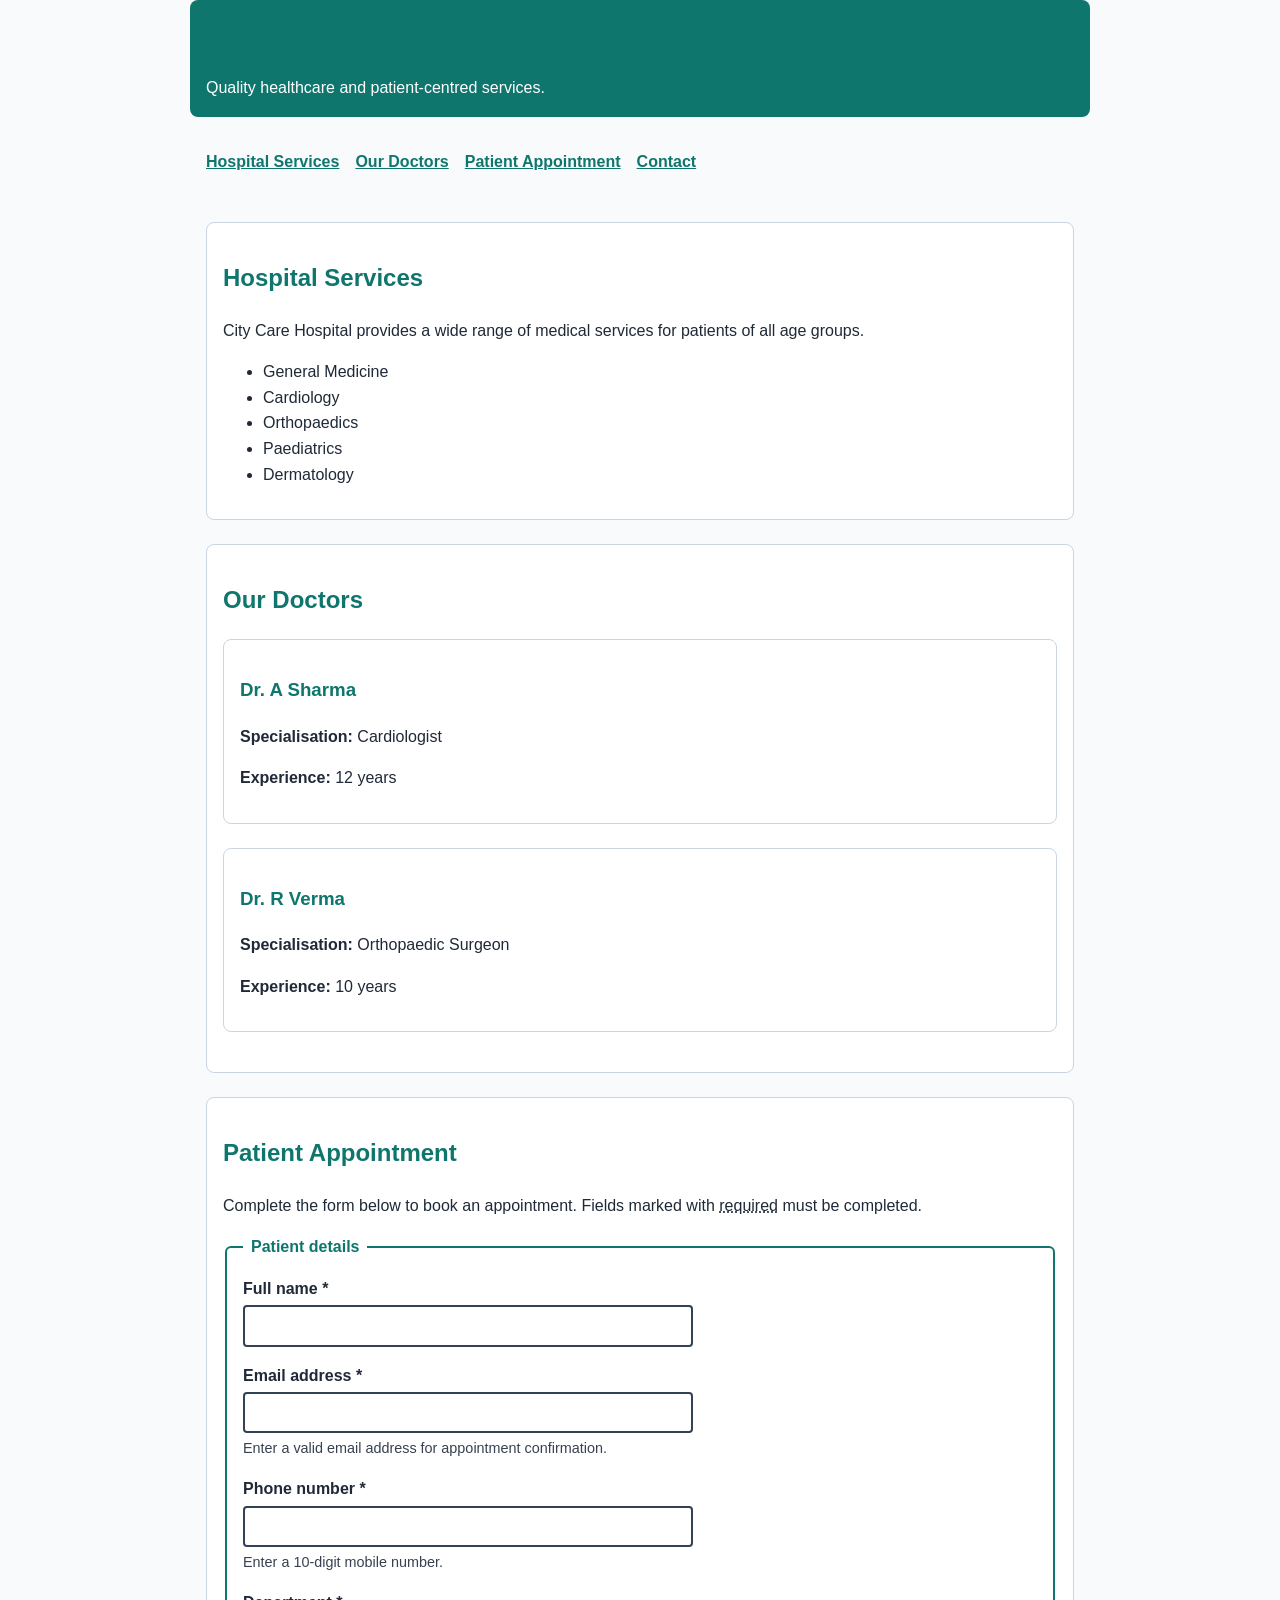
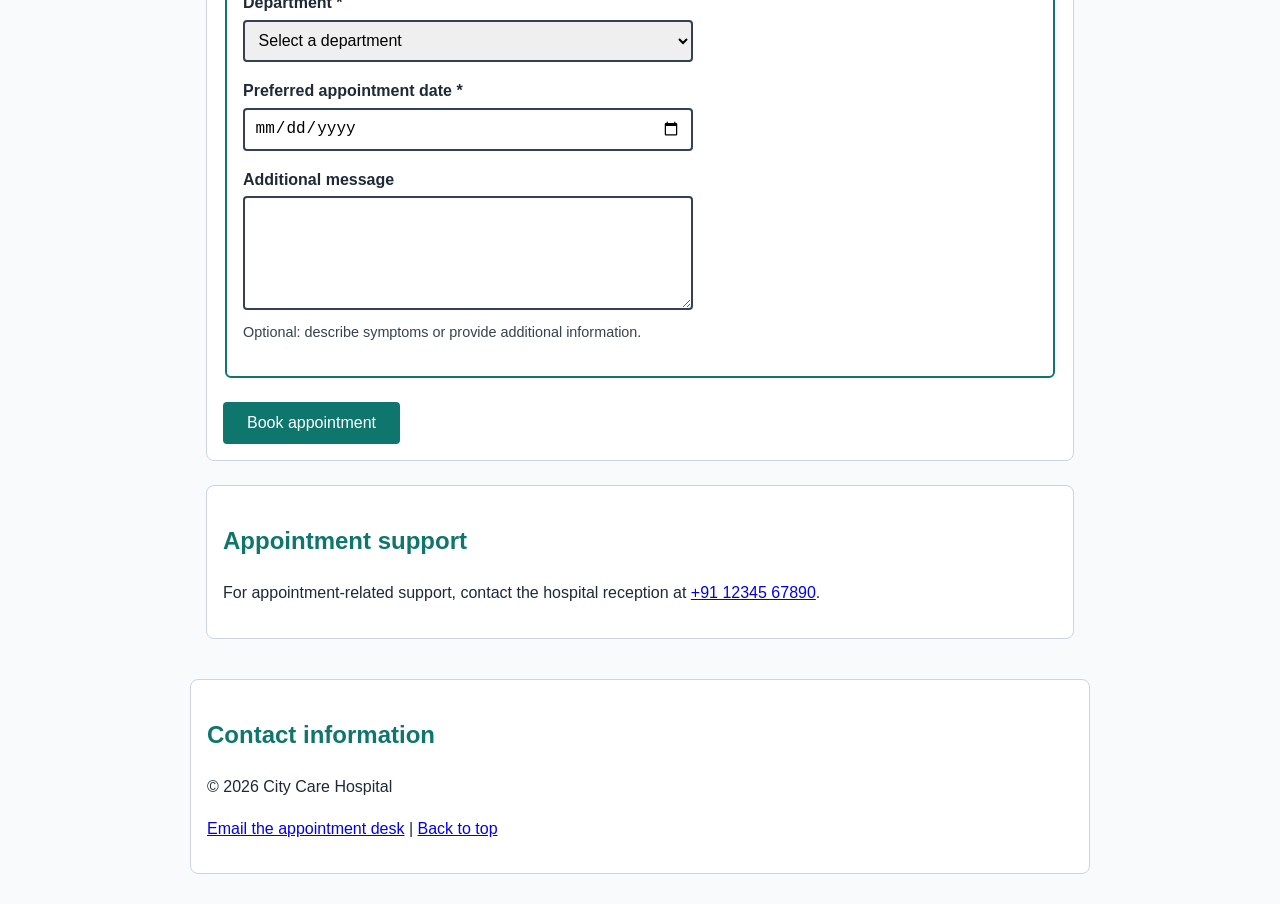
<file: index.html>
<!DOCTYPE html>
<html lang="en">
<head>
  <meta charset="UTF-8">
  <meta name="viewport" content="width=device-width, initial-scale=1.0">
  <meta name="description" content="City Care Hospital patient appointment management website for hospital services, doctor information and appointment booking.">
  <meta name="author" content="Manasvi Mishra">
  <title>City Care Hospital | Patient Appointment Management</title>

  <link rel="stylesheet" href="index.css">
</head>

<body>
  <a class="skip-link" href="#main-content">Skip to main content</a>

  <header class="site-header">
    <h1>City Care Hospital</h1>
    <p class="tagline">Quality healthcare and patient-centred services.</p>
  </header>

  <nav aria-label="Primary navigation">
    <ul>
      <li><a href="#services" aria-current="page">Hospital Services</a></li>
      <li><a href="#doctors">Our Doctors</a></li>
      <li><a href="#appointment">Patient Appointment</a></li>
      <li><a href="#contact">Contact</a></li>
    </ul>
  </nav>

  <main id="main-content">
    <section id="services" aria-labelledby="services-heading">
      <h2 id="services-heading">Hospital Services</h2>
      <p>City Care Hospital provides a wide range of medical services for patients of all age groups.</p>

      <ul>
        <li>General Medicine</li>
        <li>Cardiology</li>
        <li>Orthopaedics</li>
        <li>Paediatrics</li>
        <li>Dermatology</li>
      </ul>
    </section>

    <section id="doctors" aria-labelledby="doctors-heading">
      <h2 id="doctors-heading">Our Doctors</h2>

      <article class="doctor-card">
        <h3>Dr. A Sharma</h3>
        <p><strong>Specialisation:</strong> Cardiologist</p>
        <p><strong>Experience:</strong> 12 years</p>
      </article>

      <article class="doctor-card">
        <h3>Dr. R Verma</h3>
        <p><strong>Specialisation:</strong> Orthopaedic Surgeon</p>
        <p><strong>Experience:</strong> 10 years</p>
      </article>
    </section>

    <section id="appointment" aria-labelledby="appointment-heading">
      <h2 id="appointment-heading">Patient Appointment</h2>
      <p>Complete the form below to book an appointment. Fields marked with <abbr title="required">required</abbr> must be completed.</p>

      <form action="#" method="post">
        <fieldset>
          <legend>Patient details</legend>

          <div class="form-field">
            <label for="patient-name">Full name <span aria-hidden="true">*</span></label>
            <input
              type="text"
              id="patient-name"
              name="patientName"
              autocomplete="name"
              required
              aria-required="true">
          </div>

          <div class="form-field">
            <label for="patient-email">Email address <span aria-hidden="true">*</span></label>
            <input
              type="email"
              id="patient-email"
              name="patientEmail"
              autocomplete="email"
              required
              aria-required="true"
              aria-describedby="email-help">
            <p id="email-help" class="hint">Enter a valid email address for appointment confirmation.</p>
          </div>

          <div class="form-field">
            <label for="patient-phone">Phone number <span aria-hidden="true">*</span></label>
            <input
              type="tel"
              id="patient-phone"
              name="patientPhone"
              autocomplete="tel"
              pattern="[0-9]{10}"
              required
              aria-required="true"
              aria-describedby="phone-help">
            <p id="phone-help" class="hint">Enter a 10-digit mobile number.</p>
          </div>

          <div class="form-field">
            <label for="department">Department <span aria-hidden="true">*</span></label>
            <select id="department" name="department" required aria-required="true">
              <option value="">Select a department</option>
              <option value="general-medicine">General Medicine</option>
              <option value="cardiology">Cardiology</option>
              <option value="orthopaedics">Orthopaedics</option>
              <option value="paediatrics">Paediatrics</option>
              <option value="dermatology">Dermatology</option>
            </select>
          </div>

          <div class="form-field">
            <label for="appointment-date">Preferred appointment date <span aria-hidden="true">*</span></label>
            <input
              type="date"
              id="appointment-date"
              name="appointmentDate"
              required
              aria-required="true">
          </div>

          <div class="form-field">
            <label for="message">Additional message</label>
            <textarea
              id="message"
              name="message"
              rows="5"
              aria-describedby="message-help"></textarea>
            <p id="message-help" class="hint">Optional: describe symptoms or provide additional information.</p>
          </div>
        </fieldset>

        <button type="submit">Book appointment</button>
      </form>
    </section>

    <aside aria-labelledby="support-heading">
      <h2 id="support-heading">Appointment support</h2>
      <p>For appointment-related support, contact the hospital reception at <a href="tel:+911234567890">+91 12345 67890</a>.</p>
    </aside>
  </main>

  <footer id="contact">
    <h2>Contact information</h2>
    <p>&copy; 2026 City Care Hospital</p>
    <p>
      <a href="mailto:appointments@citycarehospital.com">Email the appointment desk</a> |
      <a href="#main-content">Back to top</a>
    </p>
  </footer>
</body>
</html>
</file>
<file: index.css>
* {
  box-sizing: border-box;
}

body {
  font-family: Arial, Helvetica, sans-serif;
  line-height: 1.6;
  margin: 0;
  color: #1f2937;
  background: #f8fafc;
}

header,
nav,
main,
footer {
  max-width: 900px;
  margin: 0 auto;
  padding: 1rem;
}

.site-header {
  background: #0f766e;
  color: #ffffff;
  border-radius: 8px;
}

.site-header h1 {
  margin: 0;
  font-size: 2rem;
}

.tagline {
  margin: 0.5rem 0 0;
}

nav ul {
  display: flex;
  flex-wrap: wrap;
  gap: 1rem;
  list-style: none;
  padding: 0;
}

nav a {
  color: #0f766e;
  font-weight: bold;
  text-decoration: underline;
}

nav a:hover,
nav a:focus {
  color: #b91c1c;
}

section,
article,
aside,
footer {
  background: #ffffff;
  border: 1px solid #cbd5e1;
  border-radius: 8px;
  padding: 1rem;
  margin-bottom: 1.5rem;
}

h1,
h2,
h3 {
  color: #0f766e;
}

.skip-link {
  position: absolute;
  left: -9999px;
  background: #ffffff;
  color: #0f766e;
  padding: 0.75rem;
  font-weight: bold;
}

.skip-link:focus {
  left: 1rem;
  top: 1rem;
  z-index: 10;
}

.form-field {
  margin-bottom: 1rem;
}

label {
  display: block;
  font-weight: bold;
  margin-bottom: 0.25rem;
}

input[type="text"],
input[type="email"],
input[type="tel"],
input[type="date"],
select,
textarea {
  width: 100%;
  max-width: 450px;
  padding: 0.6rem;
  font-size: 1rem;
  border: 2px solid #334155;
  border-radius: 4px;
}

fieldset {
  border: 2px solid #0f766e;
  border-radius: 6px;
  margin-bottom: 1.5rem;
  padding: 1rem;
}

legend {
  font-weight: bold;
  color: #0f766e;
  padding: 0 0.5rem;
}

button {
  background: #0f766e;
  color: #ffffff;
  border: none;
  padding: 0.75rem 1.5rem;
  font-size: 1rem;
  border-radius: 4px;
  cursor: pointer;
}

button:hover,
button:focus {
  background: #115e59;
}

.hint {
  margin: 0.25rem 0 0;
  font-size: 0.9rem;
  color: #374151;
}
</file>
